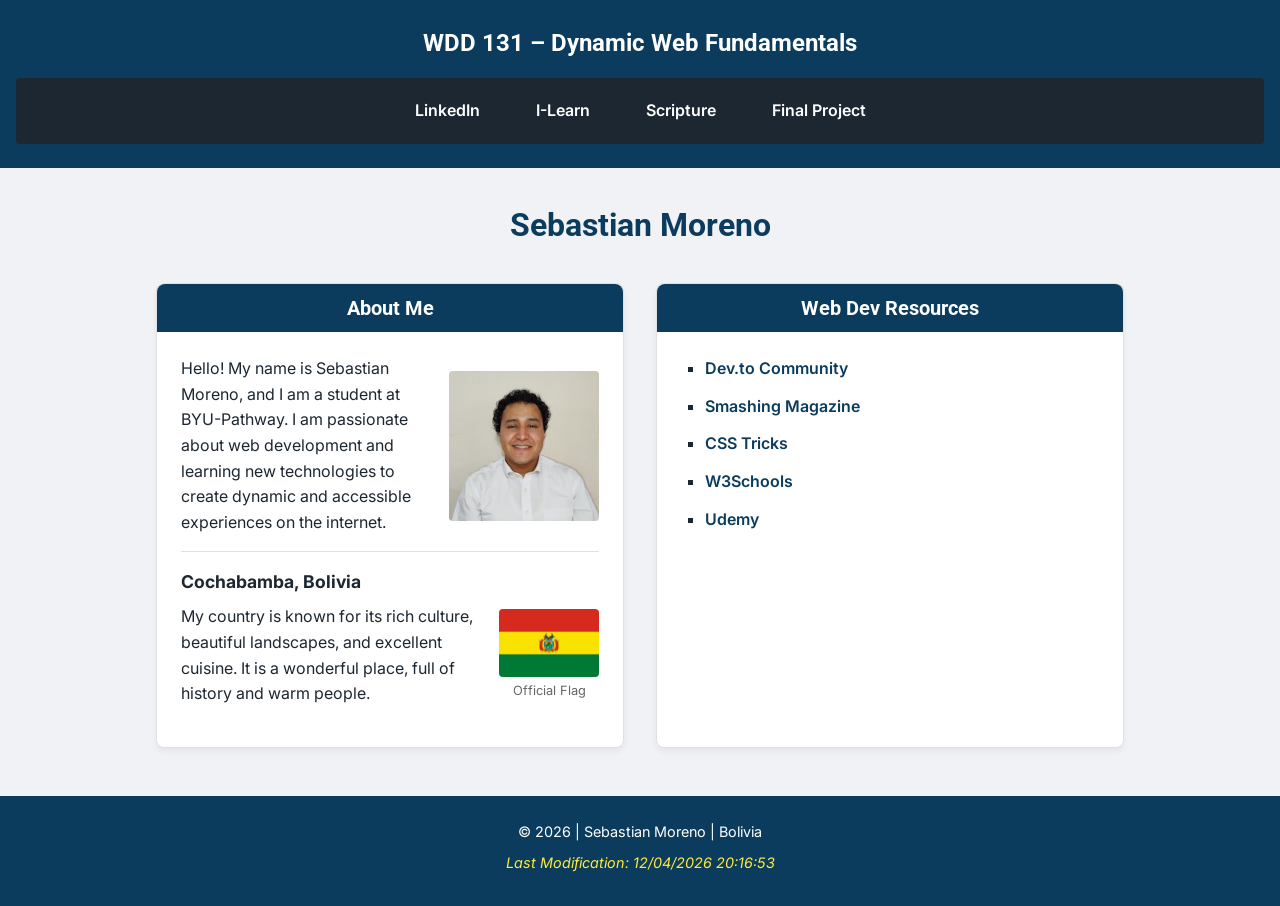
<file: index.html>
<!DOCTYPE html>
<html lang="en">

<head>
    <meta charset="UTF-8">
    <meta name="viewport" content="width=device-width, initial-scale=1.0">

    <title>WDD 131 – Dynamic Web Fundamentals – Sebastian Moreno</title>

    <meta name="description"
        content="WDD 131 – Dynamic Web Fundamentals, developed by Sebastian Moreno. Course home page featuring personal information, Bolivia, and web development resources.">

    <meta name="author" content="Sebastian Moreno">

    <link rel="preconnect" href="https://fonts.googleapis.com">
    <link rel="preconnect" href="https://fonts.gstatic.com" crossorigin>

    <link href="https://fonts.googleapis.com/css2?family=Inter:wght@400;600;700&family=Roboto:wght@400;700&display=swap"
        rel="stylesheet">

    <link rel="stylesheet" href="styles/base.css">

    <script src="scripts/getdates.js" defer></script>
</head>

<body>

    <header>
        <span id="course-title">WDD 131 – Dynamic Web Fundamentals</span>

        <nav>
            <a href="https://www.linkedin.com/in/morenosebas" target="_blank" rel="noopener noreferrer">LinkedIn</a>

            <a href="https://byupw.instructure.com/" target="_blank" rel="noopener noreferrer">I-Learn</a>

            <a href="https://www.churchofjesuschrist.org/study/scriptures/bofm/alma/7?lang=eng#:~:text=11%20And%20he%20shall%20go%20forth%2C%20suffering%20pains%20and%20afflictions%20and%20temptations%20of%20every%20kind%3B%20and%20this%20that%20the%20word%20might%20be%20fulfilled%20which%20saith%20he%20will%20take%20upon%20him%20the%20pains%20and%20the%20sicknesses%20of%20his%20people." target="_blank"
                rel="noopener noreferrer">Scripture</a>

            <a href="#" aria-label="Final Project (placeholder)">Final Project</a>
        </nav>
    </header>

    <main>
        <h1>Sebastian Moreno</h1>

        <div class="grid-container">

            <section class="card">
                <h2>About Me</h2>

                <div class="card-content">
                    <p>
                        Hello! My name is Sebastian Moreno, and I am a student at BYU-Pathway.
                        I am passionate about web development and learning new technologies
                        to create dynamic and accessible experiences on the internet.
                    </p>

                    <img src="images/profile.jpg" alt="Sebastian Moreno profile photo" width="150" height="150"
                        loading="lazy">
                </div>

                <hr>

                <h3>Cochabamba, Bolivia</h3>

                <div class="country-info">
                    <p>
                        My country is known for its rich culture, beautiful landscapes,
                        and excellent cuisine. It is a wonderful place, full of
                        history and warm people.
                    </p>

                    <figure>
                        <img src="images/flag-bolivia.webp" alt="Flag of Bolivia" width="100" height="60"
                            loading="lazy">

                        <figcaption>Official Flag</figcaption>
                    </figure>
                </div>
            </section>

            <section class="card">
                <h2>Web Dev Resources</h2>

                <ul>
                    <li>
                        <a href="https://dev.to" target="_blank" rel="noopener noreferrer">
                            Dev.to Community
                        </a>
                    </li>

                    <li>
                        <a href="https://smashingmagazine.com" target="_blank" rel="noopener noreferrer">
                            Smashing Magazine
                        </a>
                    </li>

                    <li>
                        <a href="https://css-tricks.com" target="_blank" rel="noopener noreferrer">
                            CSS Tricks
                        </a>
                    </li>

                    <li>
                        <a href="https://w3schools.com" target="_blank" rel="noopener noreferrer">
                            W3Schools
                        </a>
                    </li>

                    <li>
                        <a href="https://udemy.com" target="_blank" rel="noopener noreferrer">
                            Udemy
                        </a>
                    </li>
                </ul>
            </section>

        </div>
    </main>

    <footer>
        <p>
            &copy; <span id="currentyear"></span> |
            Sebastian Moreno | Bolivia
        </p>

        <p id="lastModified"></p>
    </footer>

</body>

</html>
</file>
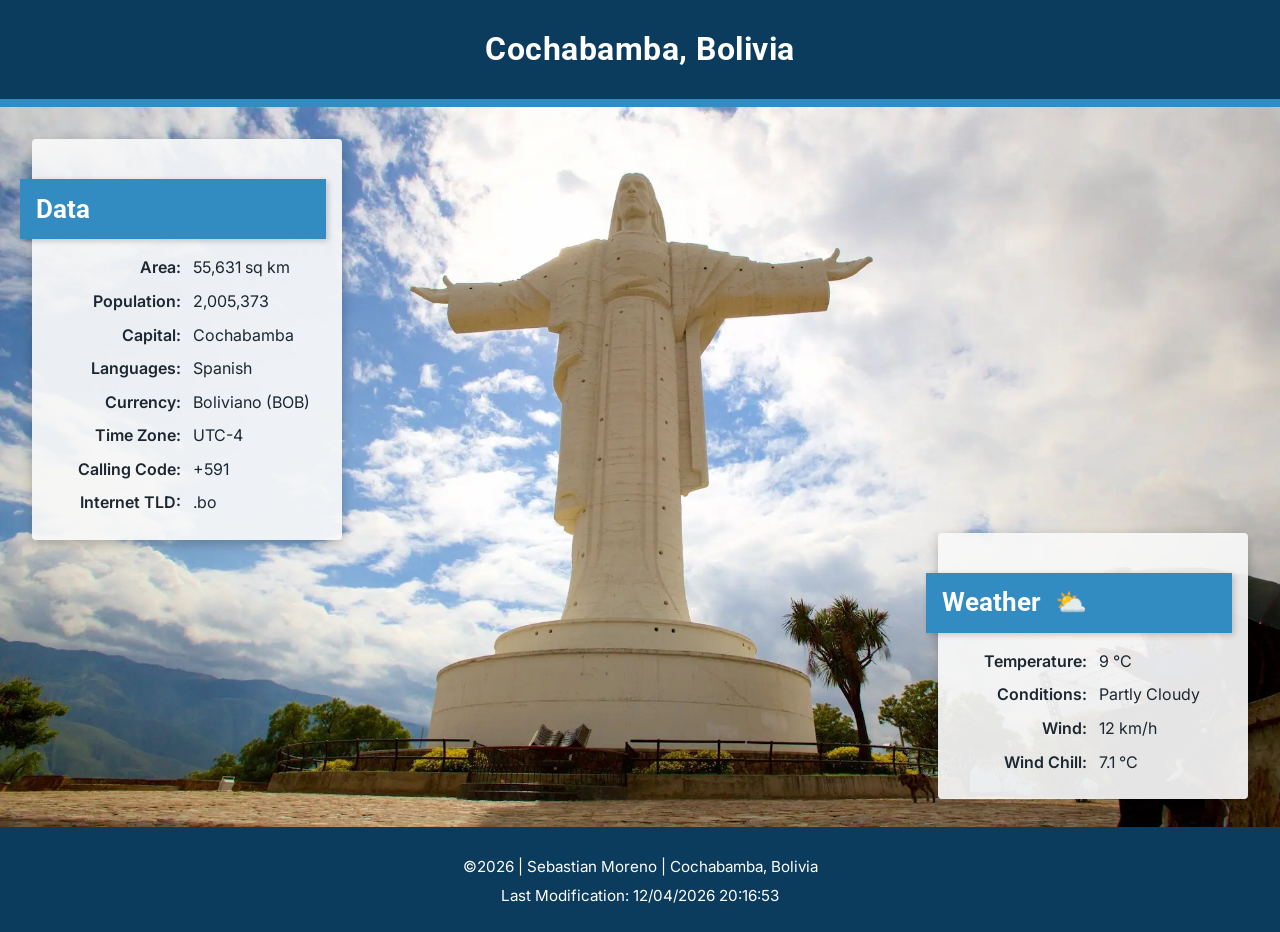
<file: place.html>
<!DOCTYPE html>
<html lang="en">

<head>
    <meta charset="UTF-8">
    <meta name="viewport" content="width=device-width, initial-scale=1.0">

    <meta name="description"
        content="General information, demographic data, and current weather for Cochabamba, Bolivia.">

    <meta name="author" content="Sebastian Moreno">

    <title>WDD 131 - Country Page - Sebastian Moreno</title>

    <link rel="preconnect" href="https://fonts.googleapis.com">
    <link rel="preconnect" href="https://fonts.gstatic.com" crossorigin>

    <link href="https://fonts.googleapis.com/css2?family=Inter:wght@400;600;700&family=Roboto:wght@400;700&display=swap"
        rel="stylesheet">

    <link rel="stylesheet" href="styles/place.css">
    <link rel="stylesheet" href="styles/place-large.css" media="(min-width: 768px)">

    <script src="scripts/place.js" defer></script>
</head>

<body>

    <header>
        <h1>Cochabamba, Bolivia</h1>
    </header>

    <main>

        <div class="hero">
            <picture>
                <source srcset="images/cristodelaconcordia.webp" media="(min-width: 768px)">

                <img src="images/cristo-de-la-concordia.webp"
                    alt="Panoramic view of the Cristo de la Concordia in Cochabamba, Bolivia" width="1200" height="800">
            </picture>
        </div>

        <section class="card data">

            <h2>Data</h2>

            <dl>
                <dt>Area:</dt>
                <dd>55,631 sq km</dd>

                <dt>Population:</dt>
                <dd>2,005,373</dd>

                <dt>Capital:</dt>
                <dd>Cochabamba</dd>

                <dt>Languages:</dt>
                <dd>Spanish</dd>

                <dt>Currency:</dt>
                <dd>Boliviano (BOB)</dd>

                <dt>Time Zone:</dt>
                <dd>UTC-4</dd>

                <dt>Calling Code:</dt>
                <dd>+591</dd>

                <dt>Internet TLD:</dt>
                <dd>.bo</dd>
            </dl>

        </section>

        <section class="card weather">

            <h2>Weather</h2>

            <img src="images/partly-cloudy-day.svg" alt="Partly cloudy weather icon" class="weather-icon-mobile"
                width="80" height="80">

            <dl>
                <dt>Temperature:</dt>
                <dd><span id="temp">9</span> °C</dd>

                <dt>Conditions:</dt>
                <dd>Partly Cloudy</dd>

                <dt>Wind:</dt>
                <dd><span id="wind">12</span> km/h</dd>

                <dt>Wind Chill:</dt>
                <dd><span id="windchill"></span></dd>
            </dl>

        </section>

    </main>

    <footer>

        <p>
            &copy;<span id="currentyear"></span>
            | Sebastian Moreno | Cochabamba, Bolivia
        </p>

        <p id="lastModified"></p>

    </footer>

</body>

</html>
</file>
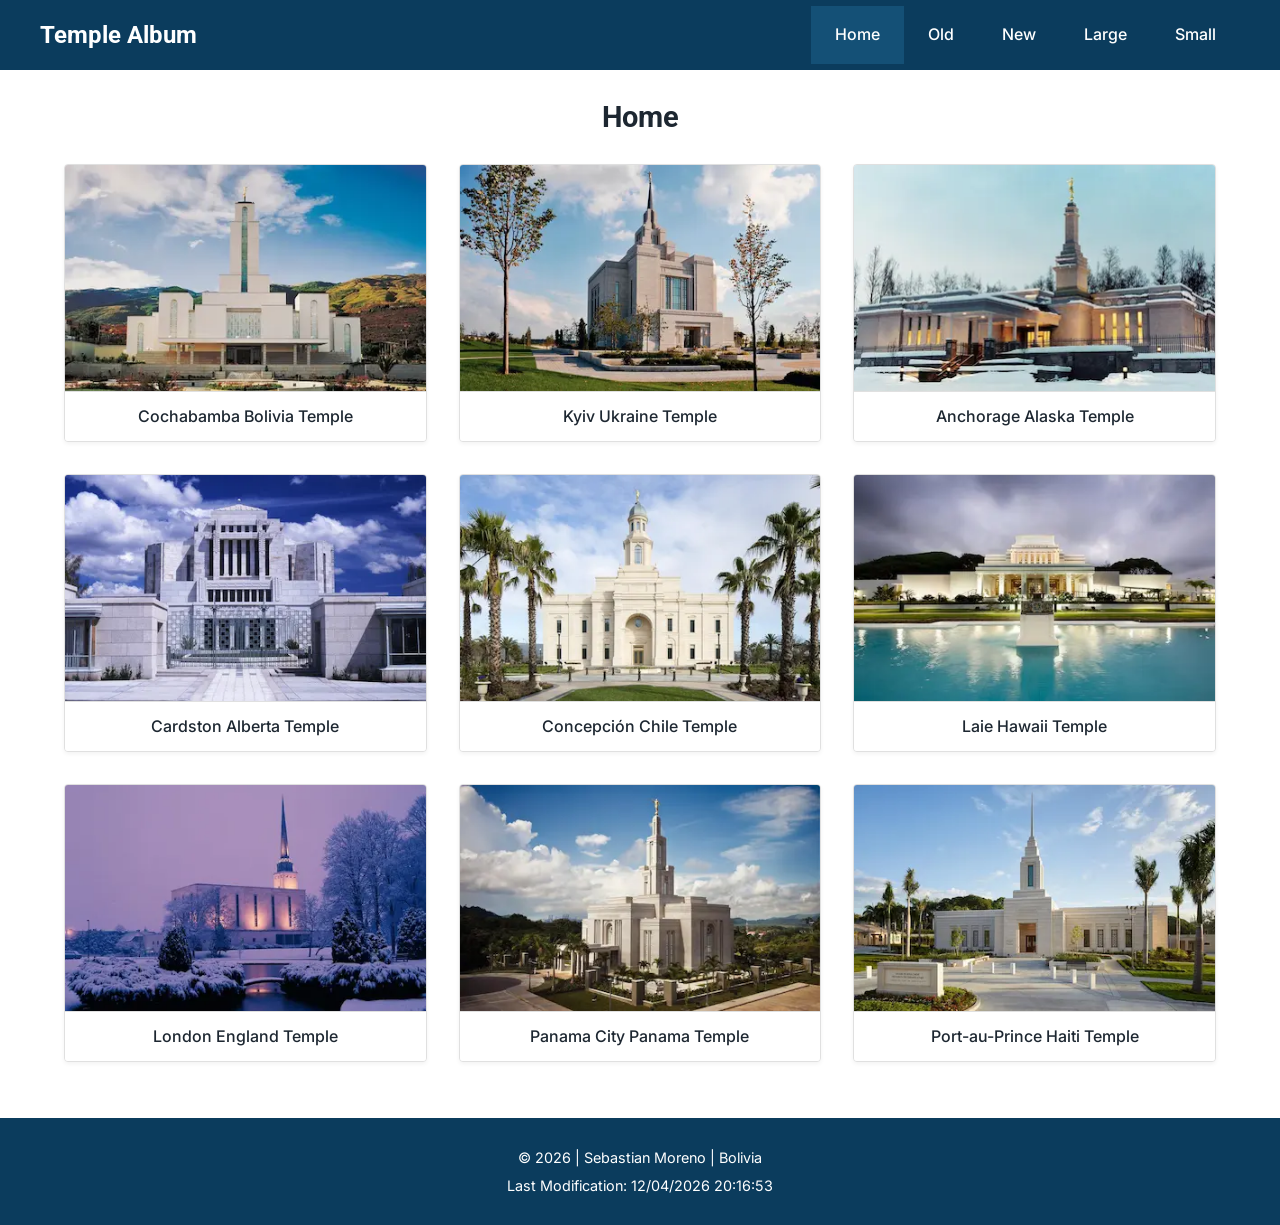
<file: temples.html>
<!DOCTYPE html>
<html lang="en">

<head>
    <meta charset="UTF-8">
    <meta name="viewport" content="width=device-width, initial-scale=1.0">

    <title>WDD 131 - Temple Album - Sebastian Moreno</title>

    <meta name="description"
        content="A responsive temple picture album featuring beautiful architecture from around the world.">

    <meta name="author" content="Sebastian Moreno">

    <link rel="preconnect" href="https://fonts.googleapis.com">
    <link rel="preconnect" href="https://fonts.gstatic.com" crossorigin>

    <link
        href="https://fonts.googleapis.com/css2?family=Inter:wght@400;500;600;700&family=Roboto:wght@400;700&display=swap"
        rel="stylesheet">

    <link rel="stylesheet" href="styles/temples.css">
    <link rel="stylesheet" href="styles/temples-large.css">

    <script src="scripts/temples.js" defer></script>
</head>

<body>
    <header>
        <div class="header-container">
            <div class="site-title">Temple Album</div>

            <button id="menu-toggle" type="button" aria-label="Open navigation menu" aria-expanded="false"
                aria-controls="nav-menu">
                &#9776;
            </button>
        </div>

        <nav id="nav-menu" aria-label="Main navigation">
            <a href="#" class="active" aria-current="page">Home</a>
            <a href="#">Old</a>
            <a href="#">New</a>
            <a href="#">Large</a>
            <a href="#">Small</a>
        </nav>
    </header>

    <main>
        <h1>Home</h1>

        <div class="grid-container">

            <figure>
                <img src="images/cochabamba-temple.webp"
                    alt="Exterior photo of the Cochabamba Bolivia Temple" width="400" height="250" loading="lazy">
                <figcaption>Cochabamba Bolivia Temple</figcaption>
            </figure>

            <figure>
                <img src="images/kyiv-temple.webp"
                    alt="Exterior photo of the Kyiv Ukraine Temple" width="400" height="250" loading="lazy">
                <figcaption>Kyiv Ukraine Temple</figcaption>
            </figure>

            <figure>
                <img src="images/anchorage-temple.webp"
                    alt="The Anchorage Alaska Temple in winter with snow on the ground and illuminated windows"
                    width="400" height="250" loading="lazy">
                <figcaption>Anchorage Alaska Temple</figcaption>
            </figure>

            <figure>
                <img src="images/cardston-temple.webp"
                    alt="Exterior of the Cardston Alberta Temple in Canada under a cloudy sky" width="400" height="250"
                    loading="lazy">
                <figcaption>Cardston Alberta Temple</figcaption>
            </figure>

            <figure>
                <img src="images/concepcion-temple.webp"
                    alt="Exterior of the Concepción Chile Temple" width="400" height="250" loading="lazy">
                <figcaption>Concepción Chile Temple</figcaption>
            </figure>

            <figure>
                <img src="images/laie-temple.webp"
                    alt="Exterior of the Laie Hawaii Temple with a reflecting pool in the foreground" width="400"
                    height="250" loading="lazy">
                <figcaption>Laie Hawaii Temple</figcaption>
            </figure>

            <figure>
                <img src="images/london-temple.webp"
                    alt="The London England Temple illuminated during the evening" width="400" height="250"
                    loading="lazy">
                <figcaption>London England Temple</figcaption>
            </figure>

            <figure>
                <img src="images/panama-temple.webp"
                    alt="The Panama City Panama Temple surrounded by palm trees" width="400" height="250"
                    loading="lazy">
                <figcaption>Panama City Panama Temple</figcaption>
            </figure>

            <figure>
                <img src="images/port-au-temple.webp"
                    alt="Exterior of the Port-au-Prince Haiti Temple" width="400" height="250" loading="lazy">
                <figcaption>Port-au-Prince Haiti Temple</figcaption>
            </figure>

        </div>
    </main>

    <footer>
        <p>&copy; <span id="currentyear"></span> | Sebastian Moreno | Bolivia</p>
        <p class="last-modified">
            Last Modification: <span id="lastModified"></span>
        </p>
    </footer>
</body>

</html>
</file>
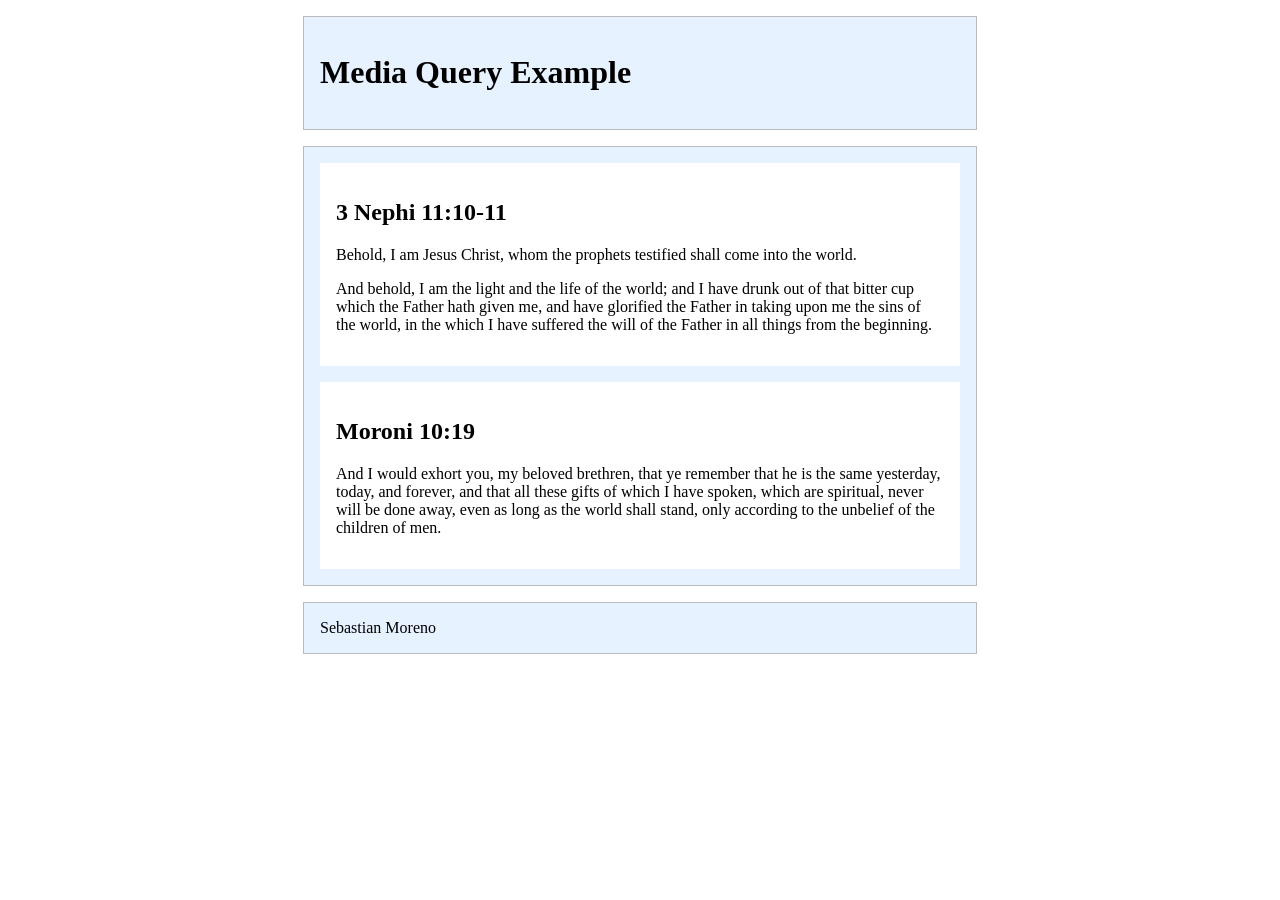
<file: week02/media-query.html>
<!DOCTYPE html>
<html lang="en">
<head>
    <meta charset="UTF-8">
    <meta name="viewport" content="width=device-width, initial-scale=1.0">
    
    <title>WDD 131 – Media Query Example</title>
    
    <meta name="description"
        content="Media query learning activity example page.">
    
    <meta name="author" content="Sebastian Moreno">
    
    <link rel="preconnect" href="https://fonts.googleapis.com">
    <link rel="preconnect" href="https://fonts.gstatic.com" crossorigin>
    
    <link href="https://fonts.googleapis.com/css2?family=Inter:wght@400;600;700&family=Roboto:wght@400;700&display=swap"
        rel="stylesheet">
    
    <link rel="stylesheet" href="styles/media-query.css">
    <link rel="stylesheet" href="styles/media-query-large.css">
    
</head>
<body>
    <header>
        <h1>Media Query Example</h1>
    </header>

    <main>
        <section>
            <h2>3 Nephi 11:10-11</h2>
            <p>Behold, I am Jesus Christ, whom the prophets testified shall come into the world.</p>
            <p>And behold, I am the light and the life of the world; and I have drunk out of that bitter cup which the Father hath
            given me, and have glorified the Father in taking upon me the sins of the world, in the which I have suffered the will
            of the Father in all things from the beginning.</p>
        </section>

        <section>
            <h2>Moroni 10:19</h2>
            <p>And I would exhort you, my beloved brethren, that ye remember that he is the same yesterday, today, and forever, and
            that all these gifts of which I have spoken, which are spiritual, never will be done away, even as long as the world
            shall stand, only according to the unbelief of the children of men.</p>
        </section>
    </main>

    <footer>Sebastian Moreno</footer>
</body>
</html>
</file>
<file: styles/base.css>
:root {
    --primary-color: #0b3c5d;
    --secondary-color: #328cc1;
    --hover-color: #17618a;
    --dark-color: #1d2731;
    --light-bg: #f9f9f9;
    --white: #ffffff;
    --font-heading: 'Roboto', sans-serif;
    --font-body: 'Inter', sans-serif;
}

* {
    box-sizing: border-box;
    margin: 0;
    padding: 0;
}

body {
    font-family: var(--font-body);
    color: var(--dark-color);
    line-height: 1.6;
    background-color: #f0f2f5;
}

header {
    background-color: var(--primary-color);
    color: var(--white);
    padding: 1.5rem 1rem;
    text-align: center;
}

#course-title {
    display: block;
    font-family: var(--font-heading);
    font-size: 1.5rem;
    font-weight: 700;
    margin-bottom: 1rem;
}

nav {
    display: flex;
    justify-content: center;
    flex-wrap: wrap;
    gap: 1.5rem;
    background-color: var(--dark-color);
    padding: 0.75rem;
    border-radius: 4px;
}

nav a {
    color: var(--white);
    text-decoration: none;
    font-weight: 600;
    padding: 0.5rem 1rem;
    border-radius: 4px;
    transition: background-color 0.3s ease, color 0.3s ease;
}

nav a:hover,
nav a:focus-visible {
    background-color: var(--hover-color);
    color: var(--white);
}

main {
    max-width: 1000px;
    margin: 2rem auto;
    padding: 0 1rem;
}

h1 {
    text-align: center;
    font-family: var(--font-heading);
    margin-bottom: 2rem;
    color: var(--primary-color);
}

.grid-container {
    display: grid;
    grid-template-columns: repeat(auto-fit, minmax(min(100%, 300px), 1fr));
    gap: 2rem;
}

.card {
    min-width: 0;
    background-color: var(--white);
    border: 1px solid #e0e0e0;
    border-radius: 8px;
    box-shadow: 0 4px 6px rgba(0, 0, 0, 0.05);
    padding: 1.5rem;
}

.card h2 {
    background-color: var(--primary-color);
    color: var(--white);
    padding: 0.5rem 1rem;
    margin: -1.5rem -1.5rem 1.5rem -1.5rem;
    border-top-left-radius: 8px;
    border-top-right-radius: 8px;
    font-family: var(--font-heading);
    font-size: 1.25rem;
    text-align: center;
}

.card-content {
    display: flex;
    align-items: center;
    gap: 1rem;
    margin-bottom: 1rem;
}

.country-info {
    display: flex;
    align-items: center;
    gap: 1rem;
    margin-bottom: 1rem;
}

.card img {
    display: block;
    max-width: 100%;
    height: auto;
    border-radius: 4px;
    object-fit: cover;
}

hr {
    border: 0;
    height: 1px;
    background: #e0e0e0;
    margin: 1rem 0;
}

.card h3 {
    margin-bottom: 0.5rem;
    font-size: 1.1rem;
}

figure {
    text-align: center;
    flex-shrink: 0;
}

figcaption {
    font-size: 0.8rem;
    color: #666666;
    margin-top: 0.25rem;
}

.card ul {
    list-style-type: square;
    padding-left: 1.5rem;
}

.card ul li {
    margin-bottom: 0.75rem;
}

.card ul li a {
    color: var(--primary-color);
    text-decoration: none;
    font-weight: 600;
}

.card ul li a:hover,
.card ul li a:focus-visible {
    text-decoration: underline;
}

footer {
    background-color: var(--primary-color);
    color: var(--white);
    text-align: center;
    padding: 1.5rem 1rem;
    margin-top: 3rem;
    font-size: 0.9rem;
}

footer p {
    margin-bottom: 0.5rem;
}

#lastModified {
    color: #ffeb3b;
    font-style: italic;
}

/* Mobile devices */
@media screen and (max-width: 600px) {

    nav {
        gap: 0.5rem;
    }

    nav a {
        padding: 0.5rem;
    }

    .card-content,
    .country-info {
        flex-direction: column;
        align-items: flex-start;
    }

    .card-content img {
        align-self: center;
    }

    .country-info figure {
        align-self: center;
    }
}
</file>
<file: styles/place.css>
:root {
    --primary-color: #0b3c5d;
    --secondary-color: #328cc1;
    --dark-color: #1d2731;
    --light-bg: #f9f9f9;
    --white: #ffffff;

    --font-heading: 'Roboto', sans-serif;
    --font-body: 'Inter', sans-serif;
}

* {
    box-sizing: border-box;
    margin: 0;
    padding: 0;
}

body {
    font-family: var(--font-body);
    color: var(--dark-color);
    background-color: var(--white);
    line-height: 1.6;
}

header {
    background-color: var(--primary-color);
    color: var(--white);
    text-align: center;
    padding: 1.5rem 1rem;
    border-bottom: 8px solid var(--secondary-color);
}

header h1 {
    font-family: var(--font-heading);
    font-size: 2rem;
    letter-spacing: 0.5px;
}

.hero img {
    width: 100%;
    height: auto;
    display: block;
    border-bottom: 4px solid var(--primary-color);
}

.card {
    padding: 1.5rem 1rem;
    background-color: var(--light-bg);
    border-bottom: 1px solid #e0e0e0;
    text-align: center;
}

.card h2 {
    font-family: var(--font-heading);
    font-size: 1.6rem;
    color: var(--primary-color);
    margin-bottom: 1rem;
}

.weather-icon-mobile {
    display: block;
    margin: 0 auto 1rem auto;
}

dl {
    display: grid;
    grid-template-columns: 1fr 1fr;
    gap: 0.5rem 0.75rem;
    max-width: 400px;
    margin: 0 auto;
}

dt {
    font-weight: 600;
    text-align: right;
    color: var(--dark-color);
}

dd {
    text-align: left;
    color: var(--dark-color);
}

footer {
    background-color: var(--primary-color);
    color: var(--white);
    text-align: center;
    padding: 1.25rem 1rem;
    font-size: 0.95rem;
}

footer p {
    margin: 0.25rem 0;
}
</file>
<file: styles/place-large.css>
@media screen and (min-width: 768px) {

    main {
        position: relative;
    }

    .hero picture img {
        max-height: 750px;
        object-fit: cover;
    }

    .data,
    .weather {
        position: absolute;
        background-color: rgba(249, 249, 249, 0.92);
        border: none;
        border-radius: 4px;
        box-shadow: 0 4px 12px rgba(0, 0, 0, 0.25);
        width: 310px;
    }

    .data h2,
    .weather h2 {
        background-color: var(--secondary-color);
        color: var(--white);
        text-align: left;
        padding: 0.6rem 1rem;
        margin: 1rem 0 1rem -1.75rem;
        box-shadow: 2px 2px 6px rgba(0, 0, 0, 0.2);
    }

    .weather .weather-icon-mobile {
        display: none;
    }

    .weather h2::after {
        content: " ⛅";
        margin-left: 0.5rem;
    }

    .data {
        top: 2rem;
        left: 2rem;
    }

    .weather {
        bottom: 2rem;
        right: 2rem;
    }

}
</file>
<file: styles/temples.css>
:root {
    --primary-color: #0b3c5d;
    --secondary-color: #328cc1;
    --dark-color: #1d2731;
    --light-bg: #f9f9f9;
    --white: #ffffff;
    --font-heading: 'Roboto', sans-serif;
    --font-body: 'Inter', sans-serif;
}

* {
    box-sizing: border-box;
    margin: 0;
    padding: 0;
}

body {
    font-family: var(--font-body);
    color: var(--dark-color);
    background-color: var(--white);
    line-height: 1.6;
}

header {
    background-color: var(--primary-color);
    color: var(--white);
}

.header-container {
    display: flex;
    justify-content: space-between;
    align-items: center;
    padding: 1rem;
}

.site-title {
    font-family: var(--font-heading);
    font-size: 1.5rem;
    font-weight: 700;
}

#menu-toggle {
    background: none;
    border: none;
    color: var(--white);
    font-size: 2rem;
    cursor: pointer;
    padding: 0.25rem 0.5rem;
}

#menu-toggle:focus-visible,
nav a:focus-visible {
    outline: 3px solid #ffffff;
    outline-offset: 3px;
}

nav {
    display: none;
    flex-direction: column;
    background-color: var(--primary-color);
}

nav.open {
    display: flex;
}

nav a {
    color: var(--white);
    text-decoration: none;
    padding: 1rem;
    text-align: center;
    font-weight: 500;
    transition: background-color 0.3s ease;
}

nav a:hover,
nav a.active {
    background-color: #145076;
}

main {
    max-width: 1200px;
    margin: 0 auto;
    padding: 1.5rem;
}

main h1 {
    font-family: var(--font-heading);
    text-align: center;
    margin-bottom: 1.5rem;
    font-size: 1.8rem;
}

.grid-container {
    display: grid;
    grid-template-columns: 1fr;
    gap: 1.5rem;
}

figure {
    background-color: var(--light-bg);
    border: 1px solid #e0e0e0;
    border-radius: 4px;
    overflow: hidden;
    box-shadow: 0 2px 4px rgba(0, 0, 0, 0.05);
    display: flex;
    flex-direction: column;
}

figure img {
    width: 100%;
    aspect-ratio: 16 / 10;
    height: auto;
    object-fit: cover;
    display: block;
}

figcaption {
    padding: 0.75rem;
    text-align: center;
    font-weight: 500;
    background-color: var(--white);
    border-top: 1px solid #e0e0e0;
}

footer {
    background-color: var(--primary-color);
    color: var(--white);
    text-align: center;
    padding: 1.5rem;
    margin-top: 2rem;
    font-size: 0.9rem;
}

footer p {
    margin: 0.25rem 0;
}

@media (prefers-reduced-motion: reduce) {

    *,
    *::before,
    *::after {
        scroll-behavior: auto !important;
        transition-duration: 0.01ms !important;
        animation-duration: 0.01ms !important;
        animation-iteration-count: 1 !important;
    }
}
</file>
<file: styles/temples-large.css>
@media (min-width: 640px) {

    header {
        display: flex;
        justify-content: space-between;
        align-items: center;
        padding: 0 max(calc((100% - 1200px) / 2), 1rem);
    }

    .header-container {
        padding: 1rem 0;
    }

    #menu-toggle {
        display: none;
    }

    nav {
        display: flex;
        flex-direction: row;
    }

    nav a {
        padding: 1rem 1.5rem;
    }

    .grid-container {
        grid-template-columns: repeat(3, 1fr);
        gap: 2rem;
    }
}
</file>
<file: week02/styles/media-query.css>
body {
    font: 'Roboto', sans-serif;
}

header, main, footer {
    max-width: 640px;
    margin: 1rem auto;
    padding: 1rem;
    background-color: #e6f2ff;
    border: 1px solid #bbb;
}

main {
    display: grid;
    grid-template-columns: 1fr;
    gap: 1rem;
}

section {
    padding: 1rem;
    background-color: white;
}
</file>
<file: week02/styles/media-query-large.css>
@media screen and (min-widdth: 500px) {
    header {
        background-color: black;
        color: white;
    }
    main {
        display: grid;
        grid-template-columns: 1fr 1fr;
    }
}
</file>
